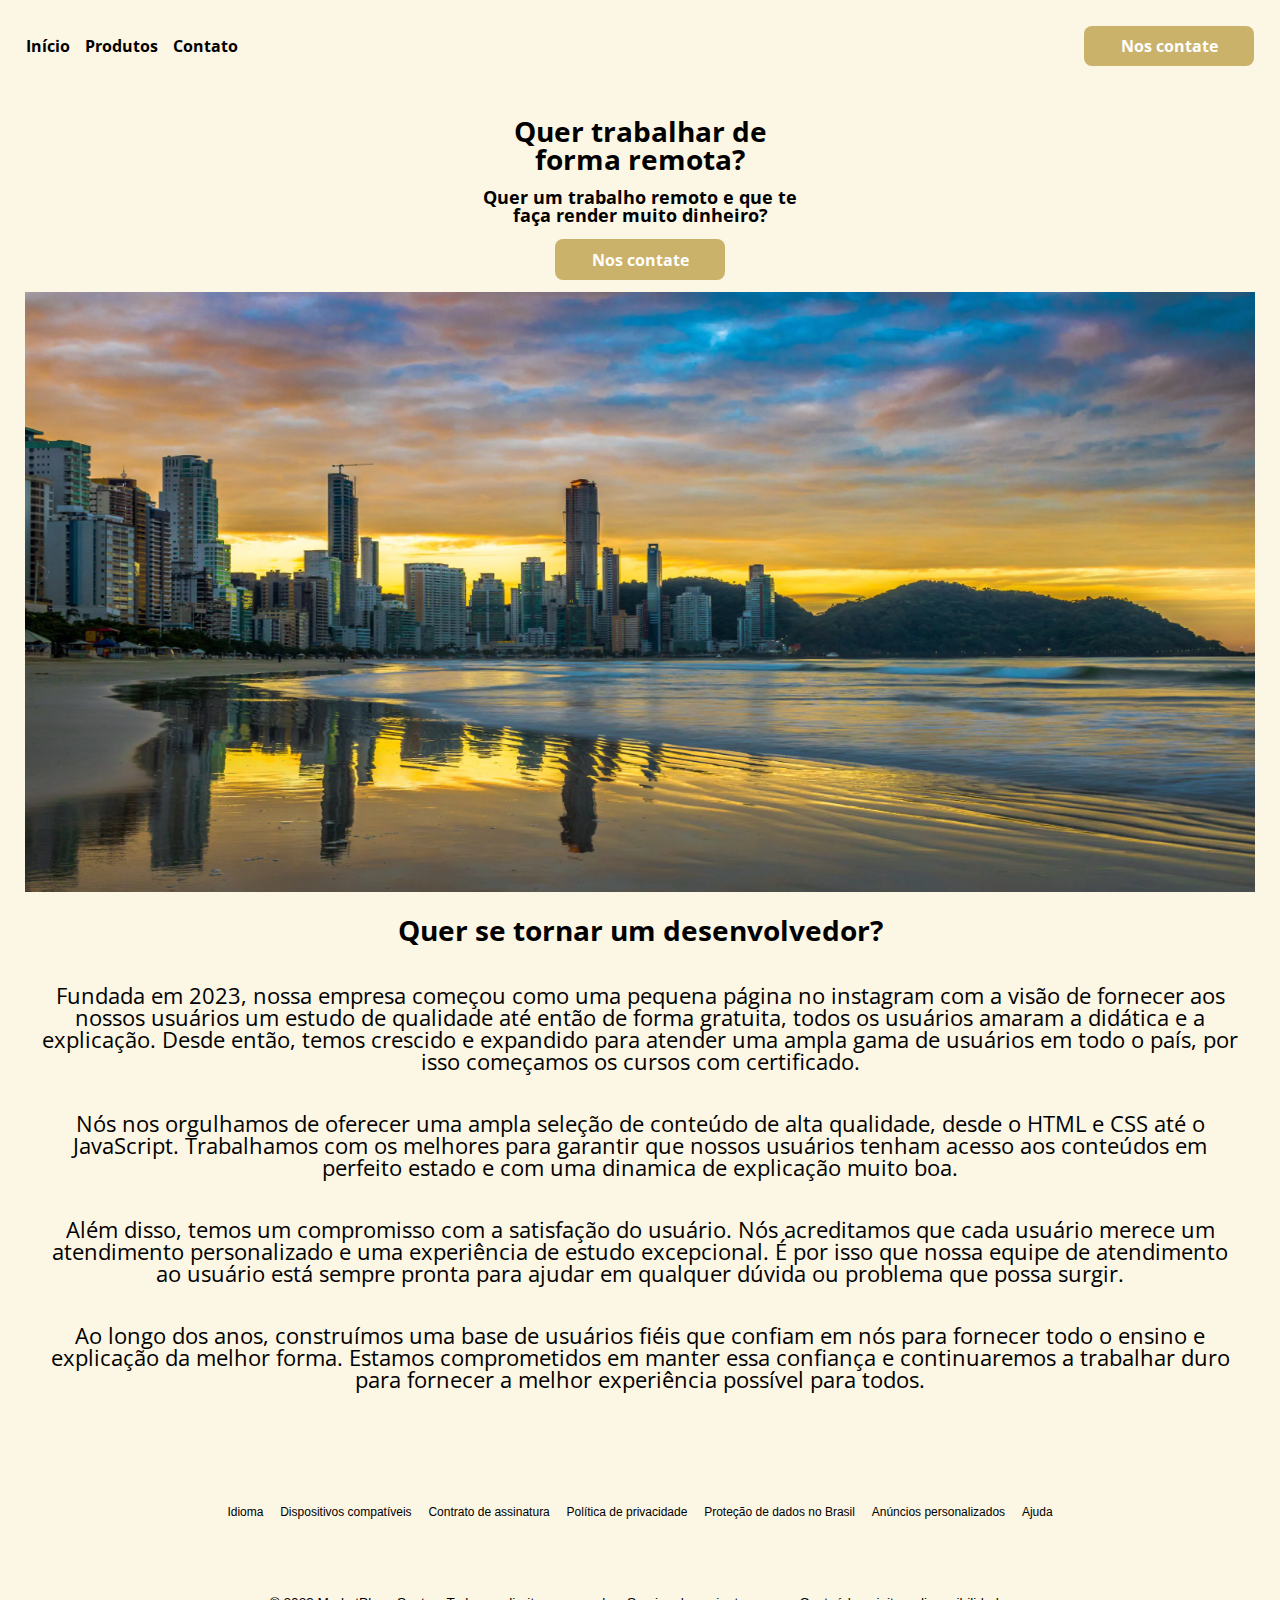
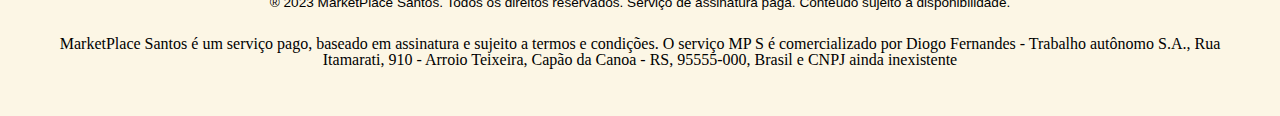
<file: index.html>
<!DOCTYPE html>
<html lang="pt-br">
<head>
    <meta charset="UTF-8">
    <meta http-equiv="X-UA-Compatible" content="IE=edge">
    <meta name="viewport" content="width=device-width, initial-scale=1.0">
    <link rel="stylesheet" href="styles/reset.css">
    <link rel="stylesheet" href="styles/style.css">
    <title>MarketPlace Santos</title>
</head>
<body>
    <header>
        <nav class="itens_nav">
            <div class="texto1">
                <a href="index.html">Início</a>
                <a href="produtos.html">Produtos</a>
                <a href="contato.html">Contato</a>
            </div>
            <a href="contato.html", class="texto2">
                <div>
                   <span>Nos contate</span>
                </div>
             </a>
             
        </nav>
    </header>

    <main class="conteudo">
            <div class="conteudochamativo">
                <h1 class="tituloconteudo">Quer trabalhar de forma remota?</h1>
                <p class="paragrafoinicio">Quer um trabalho remoto e que te faça render muito dinheiro?</p>
            </div>
            <div class="contato">
                <a href="contato.html">Nos contate</a>
            </div>
            <img src="assets/balneário.png" class="imagemchamativa">
            <div class="paragrafoconteudo">
                <h2 class="textoprincipal">Quer se tornar um desenvolvedor?</h2>
                <p> Fundada em 2023, nossa empresa começou como uma pequena página no instagram com a visão de fornecer aos nossos usuários um estudo de qualidade até então de forma gratuita, todos os usuários amaram a didática e a explicação. Desde então, temos crescido e expandido para atender uma ampla gama de usuários em todo o país, por isso começamos os cursos com certificado.</p>

                <p>Nós nos orgulhamos de oferecer uma ampla seleção de conteúdo de alta qualidade, desde o HTML e CSS até o JavaScript. Trabalhamos com os melhores para garantir que nossos usuários tenham acesso aos conteúdos em perfeito estado e com uma dinamica de explicação muito boa.</p>
                    
                <p> Além disso, temos um compromisso com a satisfação do usuário. Nós acreditamos que cada usuário merece um atendimento personalizado e uma experiência de estudo excepcional. É por isso que nossa equipe de atendimento ao usuário está sempre pronta para ajudar em qualquer dúvida ou problema que possa surgir.</p>
                    
                <p> Ao longo dos anos, construímos uma base de usuários fiéis que confiam em nós para fornecer todo o ensino e explicação da melhor forma. Estamos comprometidos em manter essa confiança e continuaremos a trabalhar duro para fornecer a melhor experiência possível para todos.</p>
        </div>
    </main>

    <footer class="rodape">
        <div class="div_rodape">
            <nav class="nav_links">
                <a href="" class="links_rodape">Idioma</a>
                <a href="" class="links_rodape">Dispositivos compatíveis</a>
                <a href="" class="links_rodape">Contrato de assinatura</a>
                <a href="" class="links_rodape">Política de privacidade</a>
                <a href="" class="links_rodape">Proteção de dados no Brasil</a>
                <a href="" class="links_rodape">Anúncios personalizados</a>
                <a href="" class="links_rodape">Ajuda</a>
            </nav>
            <div class="div_texto_rodape">
                <p class="paragrafo__rodape">® 2023 MarketPlace Santos. Todos os direitos reservados. Serviço de assinatura paga. Conteúdo sujeito a disponibilidade.</p>
                <p class="paragrafo__rodape2">MarketPlace Santos é um serviço pago, baseado em assinatura e sujeito a termos e condições. O serviço MP S é comercializado por Diogo Fernandes - Trabalho autônomo S.A., Rua Itamarati, 910 - Arroio Teixeira, Capão da Canoa - RS, 95555-000, Brasil e CNPJ ainda inexistente</p>
            </div>
        </div>
    </footer>
    
</body>
</html>
</file>
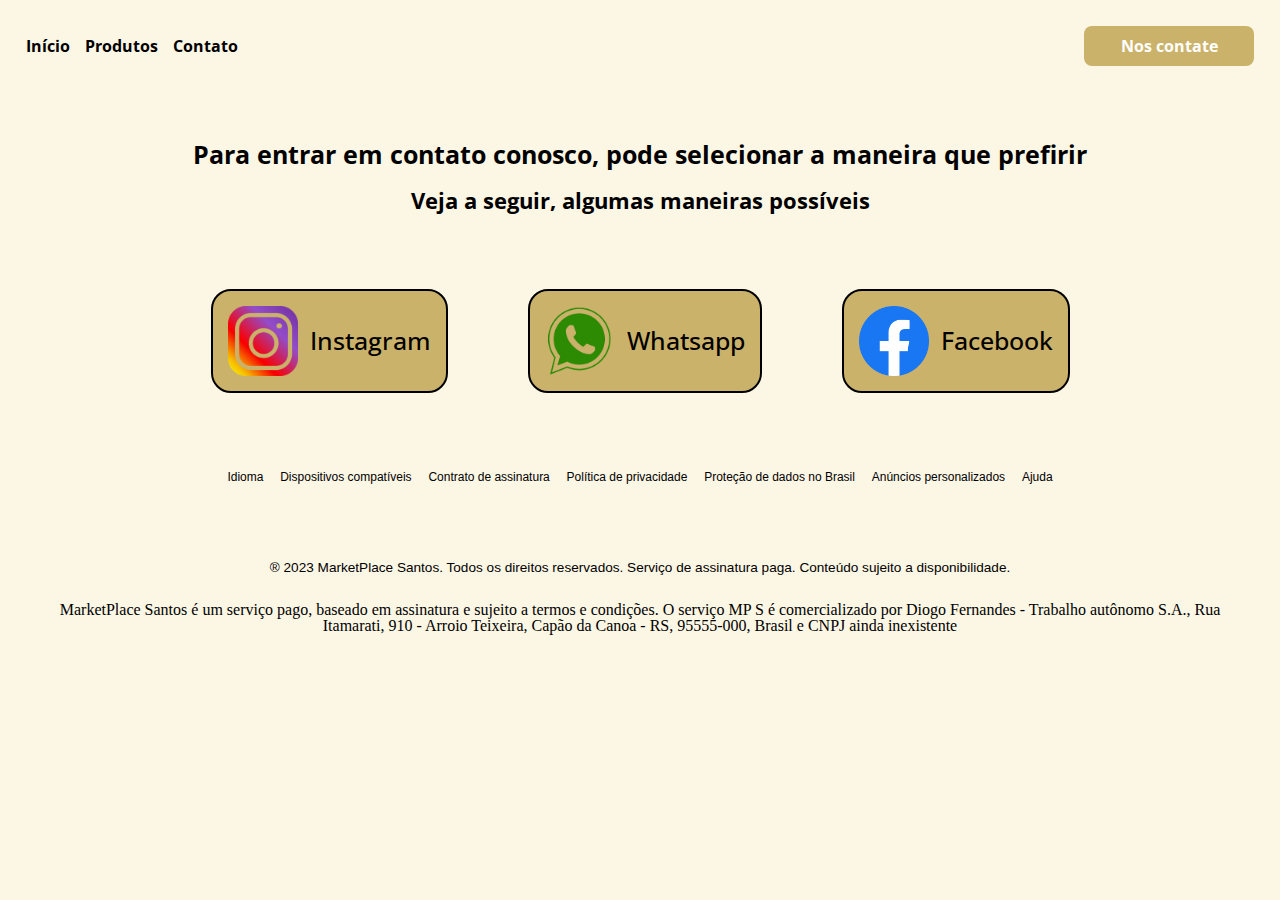
<file: contato.html>
<!DOCTYPE html>
<html lang="pt-br">
<head>
    <meta charset="UTF-8">
    <meta http-equiv="X-UA-Compatible" content="IE=edge">
    <meta name="viewport" content="width=device-width, initial-scale=1.0">
    <link rel="stylesheet" href="styles/reset.css">
    <link rel="stylesheet" href="styles/contato.css">
    <title>MarketPlace Santos</title>
</head>
<body>
    <header>
        <nav class="itens_nav">
            <div class="texto1">
                <a href="index.html">Início</a>
                <a href="produtos.html">Produtos</a>
                <a href="contato.html">Contato</a>
            </div>
            <a href="contato.html", class="texto2">
                <div>
                   <span>Nos contate</span>
                </div>
             </a>
             
        </nav>
    </header>

    <main>
        <div class="primeiradiv">
            <h1 class="primeirotexto">Para entrar em contato conosco, pode selecionar a maneira que prefirir</h1>
            <p class="primeiroparagrafo">Veja a seguir, algumas maneiras possíveis</p>
        </div>
        <div>
            <ul class="redes">
                <a href="https://instagram.com/diogo.fernandss", target="_blank">
                    <li class="contatos">
                        <img src="assets/insta.png", class="imginstagram", alt="logoinsta">
                        <span>Instagram</span>
                    </li>
                </a>
                <a href="https://wa.me/+5551981458916", target="_blank">
                    <li class="contatos">
                        <img src="assets/whats.png", class="imgwhatsapp", alt="logowhats">
                        <span>Whatsapp</span>
                    </li>
                </a>
                <a href="https://www.facebook.com/diogo.fernandes.10004694" target="_blank">
                    <li class="contatos">
                      <img src="assets/facebook.png", class="imgfacebook", alt="logoface">
                      <span>Facebook</span>
                    </li>
                  </a>                  
            </ul>
        </div>
    </main>


    <footer class="rodape">
        <div class="div_rodape">
            <nav class="nav_links">
                <a href="" class="links_rodape">Idioma</a>
                <a href="" class="links_rodape">Dispositivos compatíveis</a>
                <a href="" class="links_rodape">Contrato de assinatura</a>
                <a href="" class="links_rodape">Política de privacidade</a>
                <a href="" class="links_rodape">Proteção de dados no Brasil</a>
                <a href="" class="links_rodape">Anúncios personalizados</a>
                <a href="" class="links_rodape">Ajuda</a>
            </nav>
            <div class="div_texto_rodape">
                <p class="paragrafo__rodape">® 2023 MarketPlace Santos. Todos os direitos reservados. Serviço de assinatura paga. Conteúdo sujeito a disponibilidade.</p>
                <p class="paragrafo__rodape2">MarketPlace Santos é um serviço pago, baseado em assinatura e sujeito a termos e condições. O serviço MP S é comercializado por Diogo Fernandes - Trabalho autônomo S.A., Rua Itamarati, 910 - Arroio Teixeira, Capão da Canoa - RS, 95555-000, Brasil e CNPJ ainda inexistente</p>
            </div>
        </div>
    </footer>
    
</body>
</html>
</file>
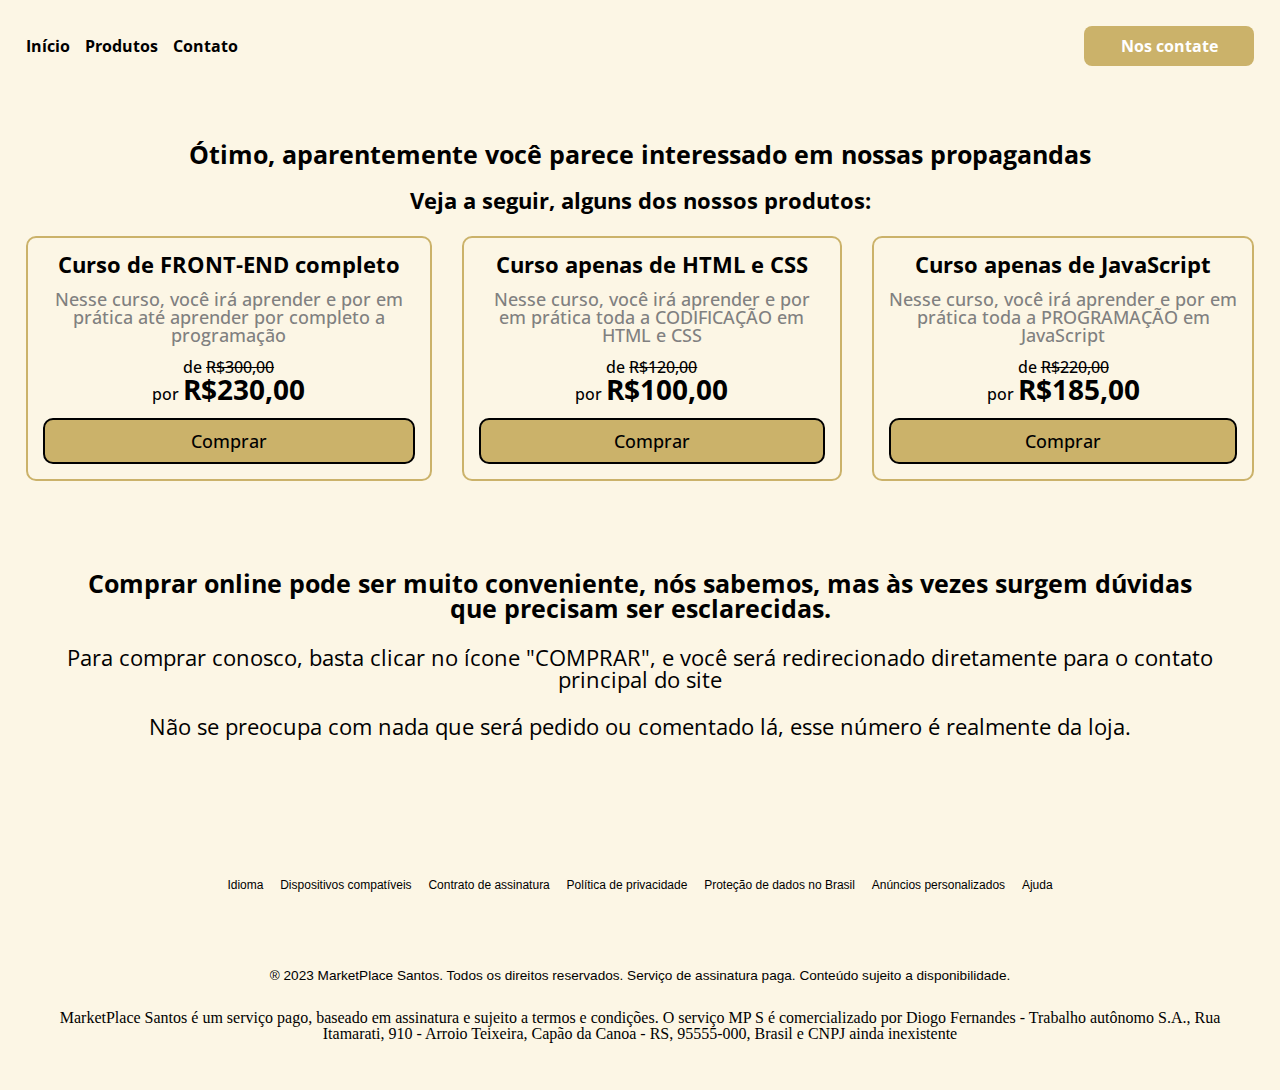
<file: produtos.html>
<!DOCTYPE html>
<html lang="pt-br">
<head>
    <meta charset="UTF-8">
    <meta http-equiv="X-UA-Compatible" content="IE=edge">
    <meta name="viewport" content="width=device-width, initial-scale=1.0">
    <link rel="stylesheet" href="styles/reset.css">
    <link rel="stylesheet" href="styles/produtos.css">
    <title>Produtos do MP S</title>
</head>
<body>
    <header>
        <nav class="itens_nav">
            <div class="texto1">
                <a href="index.html">Início</a>
                <a href="produtos.html">Produtos</a>
                <a href="contato.html">Contato</a>
            </div>
            <a href="contato.html", class="texto2">
                <div>
                   <span>Nos contate</span>
                </div>
             </a>
        </nav>
    </header>

    <main>
        <div class="primeiradiv">
            <h1 class="titulo1">Ótimo, aparentemente você parece interessado em nossas propagandas</h1>
            <p class="paragrafo1">Veja a seguir, alguns dos nossos produtos:</p>
        </div>
        <ul class="ul_produtos">
            <li class="produtoscaixa">
                <h2 class="titulo2">Curso de FRONT-END completo</h2>
                <p class="paragrafoprodutos">Nesse curso, você irá aprender e por em prática até aprender por completo a programação</p>
                <div class="letrinhas">
                    <p>de <strong class="precoantigo">R$300,00</strong></p>
                    <P>por <strong class="preconegrito">R$230,00</strong></P>
                </div>
                <a href="https://wa.me/+5551981458916" class="botao_comprar">Comprar</a>
            </li>
            <li class="produtoscaixa"> 
                <h2 class="titulo2">Curso apenas de HTML e CSS</h2>
                <p class="paragrafoprodutos">Nesse curso, você irá aprender e por em prática toda a CODIFICAÇÃO em HTML e CSS</p>
                <div class="letrinhas">
                    <p>de <strong class="precoantigo">R$120,00</strong></p>
                    <P>por <strong class="preconegrito">R$100,00</strong></P>
                </div>
                <a href="https://wa.me/+5551981458916" class="botao_comprar">Comprar</a>
            </li>
            <li class="produtoscaixa">
                <h2 class="titulo2">Curso apenas de JavaScript</h2>
                <p class="paragrafoprodutos">Nesse curso, você irá aprender e por em prática toda a PROGRAMAÇÃO em JavaScript</p>
                <div class="letrinhas">
                    <p>de <strong class="precoantigo">R$220,00</strong></p>
                    <P>por <strong class="preconegrito">R$185,00</strong></P>
                </div>
                <a href="https://wa.me/+5551981458916" class="botao_comprar">Comprar</a>
            </li>
        </ul>
    </main>

    <section>
        <div class="perguntas">
            <p class="paragrafosection1">Comprar online pode ser muito conveniente, nós sabemos, mas às vezes surgem dúvidas que precisam ser esclarecidas. </p>
            <p class="paragrafosection">Para comprar conosco, basta clicar no ícone "COMPRAR", e você será redirecionado diretamente para o contato principal do site</p>
            <p class="paragrafosection">Não se preocupa com nada que será pedido ou comentado lá, esse número é realmente da loja.</p>
        </div>
    </section>

    <footer class="rodape">
        <div class="div_rodape">
            <nav class="nav_links">
                <a href="" class="links_rodape">Idioma</a>
                <a href="" class="links_rodape">Dispositivos compatíveis</a>
                <a href="" class="links_rodape">Contrato de assinatura</a>
                <a href="" class="links_rodape">Política de privacidade</a>
                <a href="" class="links_rodape">Proteção de dados no Brasil</a>
                <a href="" class="links_rodape">Anúncios personalizados</a>
                <a href="" class="links_rodape">Ajuda</a>
            </nav>
            <div class="div_texto_rodape">
                <p class="paragrafo__rodape">® 2023 MarketPlace Santos. Todos os direitos reservados. Serviço de assinatura paga. Conteúdo sujeito a disponibilidade.</p>
                <p class="paragrafo__rodape2">MarketPlace Santos é um serviço pago, baseado em assinatura e sujeito a termos e condições. O serviço MP S é comercializado por Diogo Fernandes - Trabalho autônomo S.A., Rua Itamarati, 910 - Arroio Teixeira, Capão da Canoa - RS, 95555-000, Brasil e CNPJ ainda inexistente</p>
            </div>
        </div>
    </footer>
    
</body>
</html>
</file>
<file: styles/style.css>
@import url('https://fonts.googleapis.com/css2?family=Open+Sans:wght@400;700&display=swap');

:root {
    --cor-branca: white;
    --cor-dourada: #CBB26A;
    --cor-preta: black;
    --cor-dourado-claro: #D8C690;
    --cor-clara: #fcf6e5;
    --cor-cinza-escuro: #1A1A1A;
}

body {
    background-color: var(--cor-clara);
}

.itens_nav {
    font-size: 16px;
    padding: 2% 2%;
    display: flex;
    justify-content: space-between;
    font-family: 'Open Sans', sans-serif;
    font-weight: 700;
}

.texto1 a:hover {
    color: var(--cor-dourado-claro);
}

.texto1 {
    color: var(--cor-preta);
    display: flex;
    flex-direction: row;
    gap: 15px;
    justify-content: space-between;
    align-items: center;
}

.texto1 a {
    color: var(--cor-preta);
}

.texto2 {
    background-color: var(--cor-dourada);
    color: var(--cor-branca);
    padding: 1% 3%;
    border-radius: 8px;
}

.texto2 a{
    color: var(--cor-branca);
}

.texto2:hover {
    background-color: var(--cor-dourado-claro);
}


.conteudo {
    display: flex;
    flex-direction: column;
    padding: 25px;
    gap: 12px;
    font-family: 'Open Sans', sans-serif;
    font-weight: 700;
    
}

.conteudochamativo {
    text-align: center;
    margin: 0 450px;
    display: flex;
    flex-direction: column;
    justify-content: center;
    align-items: center;
    gap: 12px;
}

.tituloconteudo {
    color: var(--cor-preta);
    font-size: 28px;
    text-align: center;
}

.paragrafoinicio {
    text-align: center;
    padding: 1%;
    font-size: 18px;
    align-items: center;
    display: flex;
    flex-direction: column;
    color: var(--cor-preta);
}

.contato {
    display: flex;
    justify-content: center;
    text-align: center;
    background-color: var(--cor-dourada);
    color: var(--cor-branca);
    padding: 1% 3%;
    border-radius: 8px;
    margin: 0 auto;
}

.contato a{
    color: var(--cor-branca);
}

.contato:hover {
    background-color: var(--cor-dourado-claro);
}

.imagemchamativa {
    height: 600px;
    width: 100%;
}

.paragrafoconteudo {
    font-family: 'Open Sans', sans-serif;
    font-weight: 400;
    text-align: center;
    padding: 1%;
    font-size: 22px;
    align-items: center;
    display: flex;
    flex-direction: column;
    gap: 40px;
    color: var(--cor-preta);
}

.textoprincipal {
    font-size: 28px;
    font-weight: 700;
}

.rodape {
    padding-top: 3em;
    display: flex;
    flex-direction: column;
    align-items: center;
}

.nav_links {
    font-size: 0.75rem;
    font-family: 'Sans Open', sans-serif;
    padding: 2.5em;
    display: flex;
    justify-content: center;
    gap: 1.4em;
    text-align: center;
}

.links_rodape {
    color: var(--cor-preta);
    text-decoration: none;
    font-family: 'Sans Open', sans-serif;
}

.nav_links a:hover {
    color: var(--cor-dourada);
    text-decoration: underline;
    font-size:0.80rem;
}

.nav_links a:active {
    font-size: 0.75rem;
}

.div_texto_rodape {
    padding: 3em;
    align-items: center;
}

.paragrafo__rodape {
    display: block;
    font-size: 0.85rem;
    font-weight: 400;
    font-family: 'Sans Open', sans-serif;
    text-align: center;
    margin-bottom: 2em;
}

.paragrafo__rodape2 {
    text-align: center;
}

@media ( max-width :853px) {
    .conteudochamativo {
        display: flex;
        margin: 0 auto;
    }

    .imagemchamativa {
        padding: 2%;
        width: auto;
        height: 40vh;
    }

    .nav_links {
        flex-direction: column;
        margin: 0 auto;
        align-items: center;
    }
    
    .paragrafo__rodape {
        font-size: 1vh;
        margin: 0 auto;
    }

    .paragrafo__rodape2 {
        font-size: 1vh;
        margin: 0 auto;
    }
}
</file>
<file: styles/contato.css>
@import url('https://fonts.googleapis.com/css2?family=Open+Sans:wght@400;700&display=swap');

:root {
    --cor-branca: white;
    --cor-dourada: #CBB26A;
    --cor-preta: black;
    --cor-dourado-claro: #D8C690;
    --cor-clara: #fcf6e5;
    --cor-cinza-escuro: #1A1A1A;
}

body {
    background-color: var(--cor-clara);
}

.itens_nav {
    font-size: 16px;
    padding: 2% 2%;
    display: flex;
    justify-content: space-between;
    font-family: 'Open Sans', sans-serif;
    font-weight: 700;
}

.texto1 a:hover {
    color: var(--cor-dourado-claro);
}

.texto1 {
    color: var(--cor-preta);
    display: flex;
    flex-direction: row;
    gap: 15px;
    justify-content: space-between;
    align-items: center;
}

.texto1 a {
    color: var(--cor-preta);
}

.texto2 {
    background-color: var(--cor-dourada);
    color: var(--cor-branca);
    padding: 1% 3%;
    border-radius: 8px;
}

.texto2 a{
    color: var(--cor-branca);
}

.texto2:hover {
    background-color: var(--cor-dourado-claro);
}

.primeiradiv {
    display: flex;
    flex-direction: column;
    gap: 22px;
}


.primeirotexto{
    padding-top: 50px;
    text-align: center;
    font-size: 25px;
    font-family: 'Open Sans', sans-serif;
    font-weight: 700;
}

.primeiroparagrafo {
    text-align: center;
    font-size: 22px;
    font-family: 'Open Sans',sans-serif;
    font-weight: 700;
}

.redes {
    padding-top: 78px;
    display: flex;
    flex-direction: row;
    justify-content: center;
    gap: 80px;
    align-items: center;
    font-family: 'Open Sans', sans-serif;
    font-weight: 500;
}


.contatos {
    background-color: var(--cor-dourada);
    padding: 15px;
    display: flex;
    flex-direction: row;
    align-items: center;
    gap: 12px;
    border: 2px solid var(--cor-preta);
    border-radius: 20px;
}

.contatos:hover {
    background-color: var(--cor-dourado-claro);
}

.contatos span {
    font-size: 25px;
    text-decoration: none;
    color: var(--cor-preta)
}

.imginstagram {
    width: 70px;
}

.imgwhatsapp {
    width: 70px;
}

.imgfacebook {
    width: 70px;
}


.rodape {
    padding-top: 3em;
    display: flex;
    flex-direction: column;
    align-items: center;
}

.nav_links {
    font-size: 0.75rem;
    font-family: 'Sans Open', sans-serif;
    padding: 2.5em;
    display: flex;
    justify-content: center;
    gap: 1.4em;
    text-align: center;
}

.links_rodape {
    color: var(--cor-preta);
    text-decoration: none;
    font-family: 'Sans Open', sans-serif;
}

.nav_links a:hover {
    color: var(--cor-dourada);
    text-decoration: underline;
    font-size:0.80rem;
}

.nav_links a:active {
    font-size: 0.75rem;
}

.div_texto_rodape {
    padding: 3em;
    align-items: center;
}

.paragrafo__rodape {
    display: block;
    font-size: 0.85rem;
    font-weight: 400;
    font-family: 'Sans Open', sans-serif;
    text-align: center;
    margin-bottom: 2em;
}

.paragrafo__rodape2 {
    text-align: center;
}

@media ( max-width :853px) {
    .primeiradiv {
        display: flex;
        margin: 0 auto;
    }

    .redes {
        flex-direction: column;
    }

    .nav_links {
        flex-direction: column;
        margin: 0 auto;
        align-items: center;
    }
    
    .paragrafo__rodape {
        font-size: 1vh;
        margin: 0 auto;
    }

    .paragrafo__rodape2 {
        font-size: 1vh;
        margin: 0 auto;
    }
}
</file>
<file: styles/produtos.css>
@import url('https://fonts.googleapis.com/css2?family=Open+Sans:wght@400;700&display=swap');

:root {
    --cor-branca: white;
    --cor-dourada: #CBB26A;
    --cor-preta: black;
    --cor-dourado-claro: #D8C690;
    --cor-clara: #fcf6e5;
    --cor-cinza-escuro: #1A1A1A;
}

body {
    background-color: var(--cor-clara);
}

.itens_nav {
    font-size: 16px;
    padding: 2% 2%;
    display: flex;
    justify-content: space-between;
    font-family: 'Open Sans', sans-serif;
    font-weight: 700;
}

.texto1 a:hover {
    color: var(--cor-dourado-claro);
}

.texto1 {
    color: var(--cor-preta);
    display: flex;
    flex-direction: row;
    gap: 15px;
    justify-content: space-between;
    align-items: center;
}

.texto1 a {
    color: var(--cor-preta);
}

.texto2 {
    background-color: var(--cor-dourada);
    color: var(--cor-branca);
    padding: 1% 3%;
    border-radius: 8px;
}

.texto2 a{
    color: var(--cor-branca);
}

.texto2:hover {
    background-color: var(--cor-dourado-claro);
}

.primeiradiv {
    display: flex;
    flex-direction: column;
    gap: 22px;
}


.titulo1{
    padding-top: 50px;
    text-align: center;
    font-size: 25px;
    font-family: 'Open Sans', sans-serif;
    font-weight: 700;
}

.paragrafo1 {
    text-align: center;
    font-size: 22px;
    font-family: 'Open Sans',sans-serif;
    font-weight: 700;
}

.ul_produtos {
    padding: 2% 2%;
    display: flex;
    flex-direction: row;
    justify-content: center;
    text-align: center;
    gap: 30px;
    margin: 0 auto;
}


.produtoscaixa {
    display: flex;
    flex-direction: column;
    gap: 15px;
    font-size: 18px;
    font-family: 'Open Sans', sans-serif;
    font-weight: 500;
    border: 2px solid var(--cor-dourada);
    border-radius: 10px;
    padding: 15px;
}

.produtoscaixa a {
    color: var(--cor-preta);
}

.produtoscaixa a:hover {
    background-color: var(--cor-dourado-claro);
    font-size: 20px;
}

.titulo2 {
    text-align: center;
    font-size: 22px;
    font-family: 'Open Sans', sans-serif;
    font-weight: 700;
}

.paragrafoprodutos {
    color: gray;
}

.letrinhas {
    font-size: 16px;
}

.precoantigo {
    text-decoration: line-through
}

.preconegrito {
    font-size: 28px;
    font-weight: 700;
}

.botao_comprar {
    background-color: var(--cor-dourada);
    border: 2px solid var(--cor-preta);
    border-radius: 10px;
    padding: 12px;
}

.perguntas {
    display: flex;
    flex-direction: column;
    gap: 25px;
    padding: 5%;
}

.paragrafosection1 {
    font-family: 'Open Sans', sans-serif;
    font-weight: 700;
    text-align: center;
    font-size: 25px;
}

.paragrafosection {
    font-family: 'Open Sans', sans-serif;
    text-align: center;
    font-size: 22px;
}

.rodape {
    padding-top: 3em;
    display: flex;
    flex-direction: column;
    align-items: center;
}

.nav_links {
    font-size: 0.75rem;
    font-family: 'Sans Open', sans-serif;
    padding: 2.5em;
    display: flex;
    justify-content: center;
    gap: 1.4em;
    text-align: center;
}

.links_rodape {
    color: var(--cor-preta);
    text-decoration: none;
    font-family: 'Sans Open', sans-serif;
}

.nav_links a:hover {
    color: var(--cor-dourada);
    text-decoration: underline;
    font-size:0.80rem;
}

.nav_links a:active {
    font-size: 0.75rem;
}

.div_texto_rodape {
    padding: 3em;
    align-items: center;
}

.paragrafo__rodape {
    display: block;
    font-size: 0.85rem;
    font-weight: 400;
    font-family: 'Sans Open', sans-serif;
    text-align: center;
    margin-bottom: 2em;
}

.paragrafo__rodape2 {
    text-align: center;
}

@media ( max-width :853px) {
    .primeiradiv {
        display: flex;
        margin: 0 auto;
    }

    .ul_produtos {
        flex-direction: column;
    }


    .nav_links {
        flex-direction: column;
        margin: 0 auto;
        align-items: center;
    }
    
    .paragrafo__rodape {
        font-size: 1vh;
        margin: 0 auto;
    }

    .paragrafo__rodape2 {
        font-size: 1vh;
        margin: 0 auto;
    }
}
</file>
